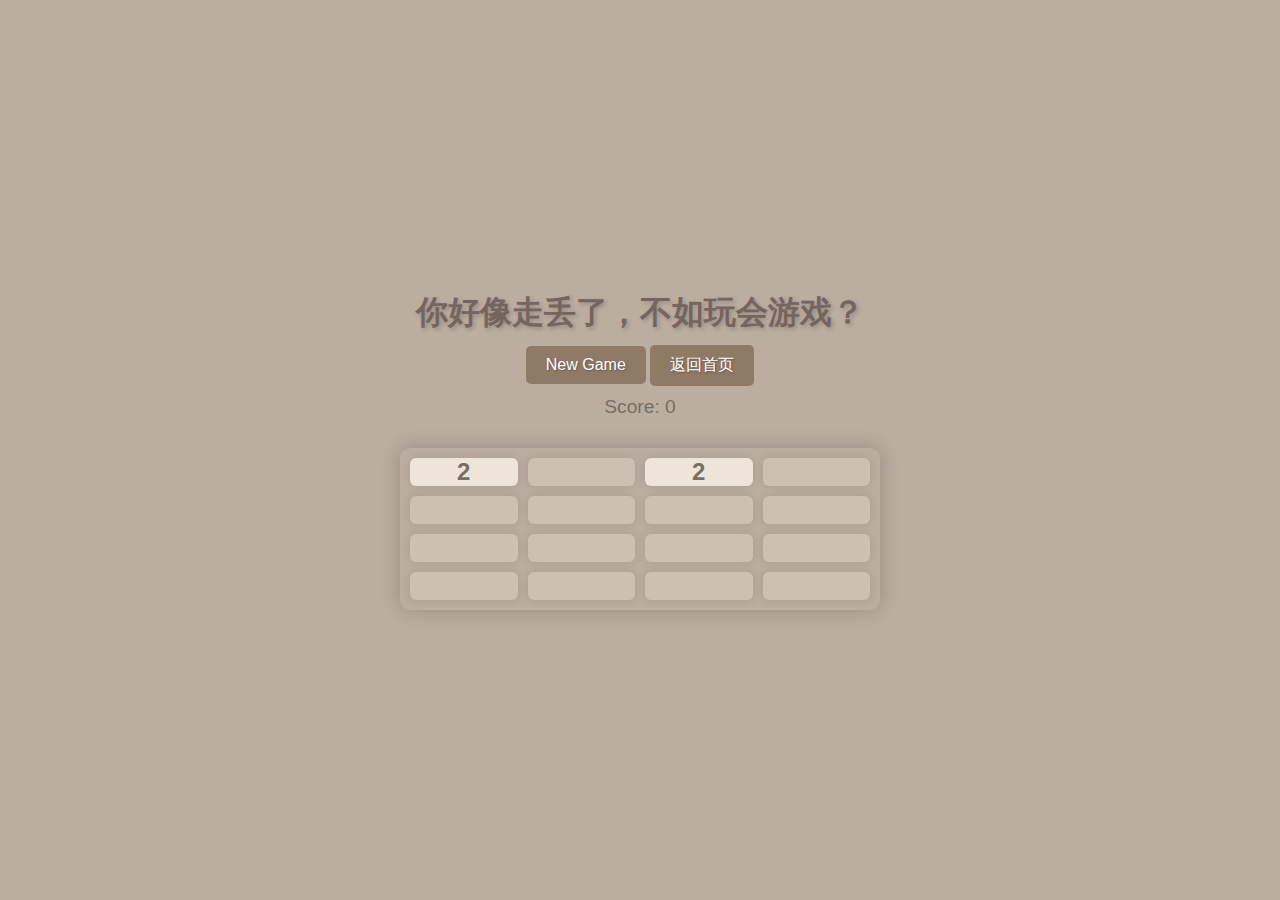
<file: 2048/ind404/index.html>
<!DOCTYPE html>
<html lang="en">
<head>
    <meta charset="UTF-8">
    <meta name="viewport" content="width=device-width, initial-scale=1.0">
    <title>404 - Not Found</title>
    <link rel="stylesheet" href="styles.css">
</head>
<body>
    <header>
        <h1>你好像走丢了，不如玩会游戏？</h1>
        <button id="newGameButton">New Game</button>
        <button id="goHomeButton">返回首页</button>
        <p>Score: <span id="score">0</span></p>
    </header>
    <div id="grid-container">
        <!-- Grid cells will be dynamically generated by JavaScript -->
    </div>
    <div id="gameover">GAME OVER</div>
    <script src="script.js"></script>
</body>
</html>
</file>
<file: 2048/ind404/styles.css>
body {
    font-family: "Arial", sans-serif;
    display: flex;
    flex-direction: column;
    align-items: center;
    justify-content: center;
    height: 100vh;
    margin: 0;
    background-color: #bbada0;
    color: #776e65;
    font-size: 16px;
    overflow: hidden;
}

header {
    text-align: center;
    margin-bottom: 20px;
    width: 100%;
    padding: 0 20px;
}

h1 {
    font-size: 2rem;
    margin: 0;
    color: #74655e;
    text-shadow: 2px 2px 4px rgba(0, 0, 0, 0.2);
}

button {
    padding: 10px 20px;
    font-size: 1rem;
    margin-top: 10px;
    cursor: pointer;
    background-color: #8f7a66;
    border: none;
    border-radius: 5px;
    color: white;
    text-shadow: 1px 1px 2px rgba(0, 0, 0, 0.3);
    transition: background-color 0.3s;
}

button:hover, button:active {
    background-color: #74655e;
}

p {
    font-size: 1.2rem;
    margin: 10px 0;
}

#grid-container {
    width: 90%;
    max-width: 460px;
    height: auto;
    padding: 10px;
    background-color: #bbada0;
    border-radius: 10px;
    position: relative;
    display: grid;
    grid-template-columns: repeat(4, 1fr);
    grid-template-rows: repeat(4, 1fr);
    gap: 10px;
    box-shadow: 0 0 20px rgba(0, 0, 0, 0.2);
}

.grid-cell {
    display: flex;
    align-items: center;
    justify-content: center;
    font-size: 1.5rem;
    font-weight: bold;
    color: #776e65;
    background-color: #ccc0b3;
    border-radius: 6px;
    transition: background-color 0.3s, transform 0.3s;
    box-shadow: 0 0 10px rgba(0, 0, 0, 0.1);
}

#gameover {
    display: none;
    position: absolute;
    top: 50%;
    left: 50%;
    transform: translate(-50%, -50%);
    background-color: rgba(0, 0, 0, 0.8);
    color: white;
    font-size: 2rem;
    padding: 20px;
    border-radius: 10px;
    text-shadow: 2px 2px 4px rgba(0, 0, 0, 0.5);
    width: 80%;
    text-align: center;
}
</file>
